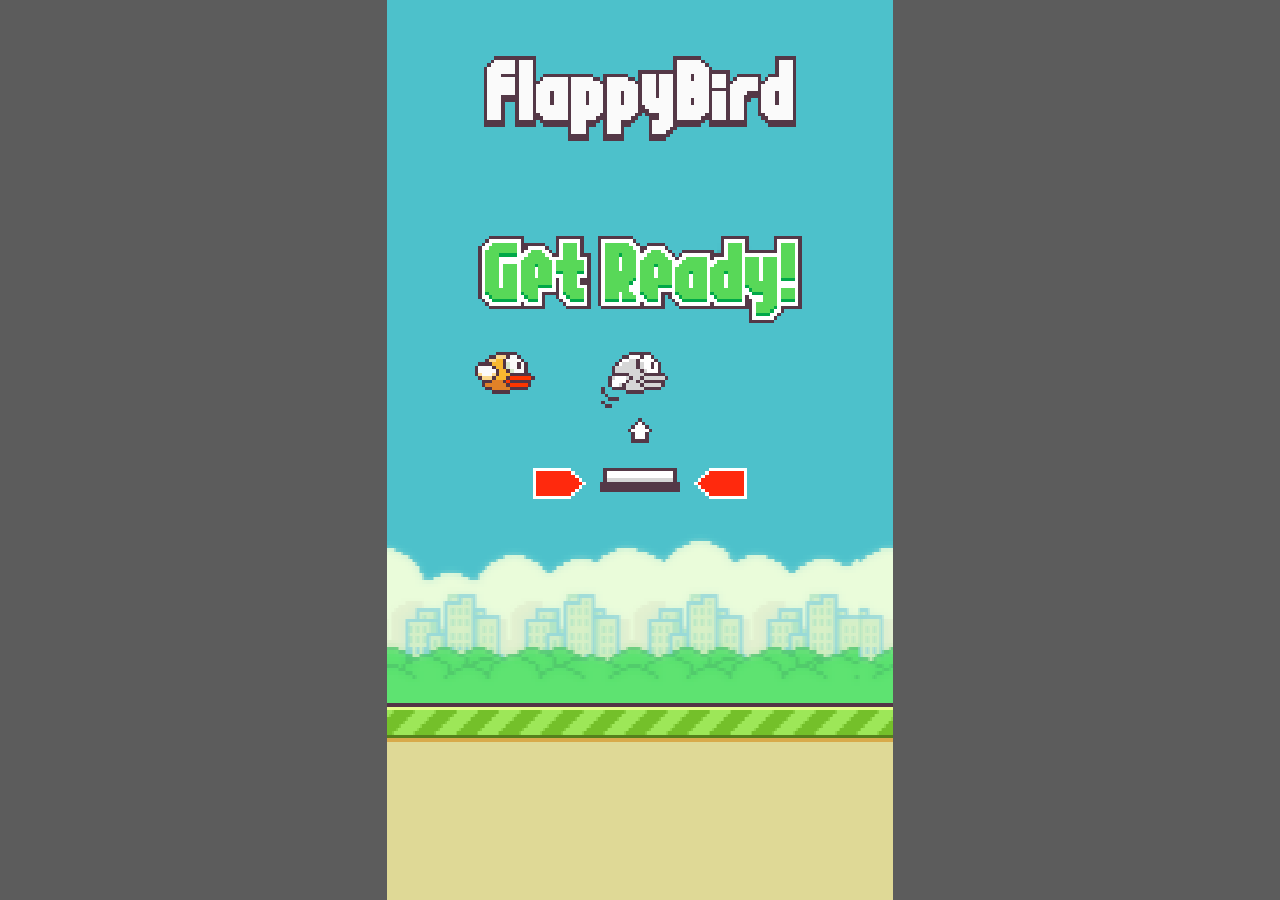
<file: FlappyClone/index.html>
<!DOCTYPE html>
<html lang="pt-BR">
<head>
  <meta charset="UTF-8" />
  <title>Flappy Clone</title>
  <link rel="stylesheet" href="style.css">
</head>
<body>
  <canvas id="gameCanvas" width="288" height="512"></canvas>
  <canvas id="backgroundCanvas"></canvas>
  <canvas id="groundCanvas"></canvas>
  <canvas id="collisionCanvas"></canvas>
  <script src="obj_bird.js"></script>
  <script src="obj_pipe.js"></script>
  <script src="game.js"></script>
</body>
</html>
</file>
<file: FlappyClone/style.css>
body {
  margin: 0;
  overflow: hidden;
  background-color: #5c5c5c;
  display: flex;
  justify-content: center;
  align-items: center;
  height: 100vh;

  touch-action: none;
}

#gameCanvas {
  width: auto;
  height: 100%;
  image-rendering: pixelated;
}

#backgroundCanvas, #groundCanvas, #collisionCanvas {
  display: none;
}
</file>
